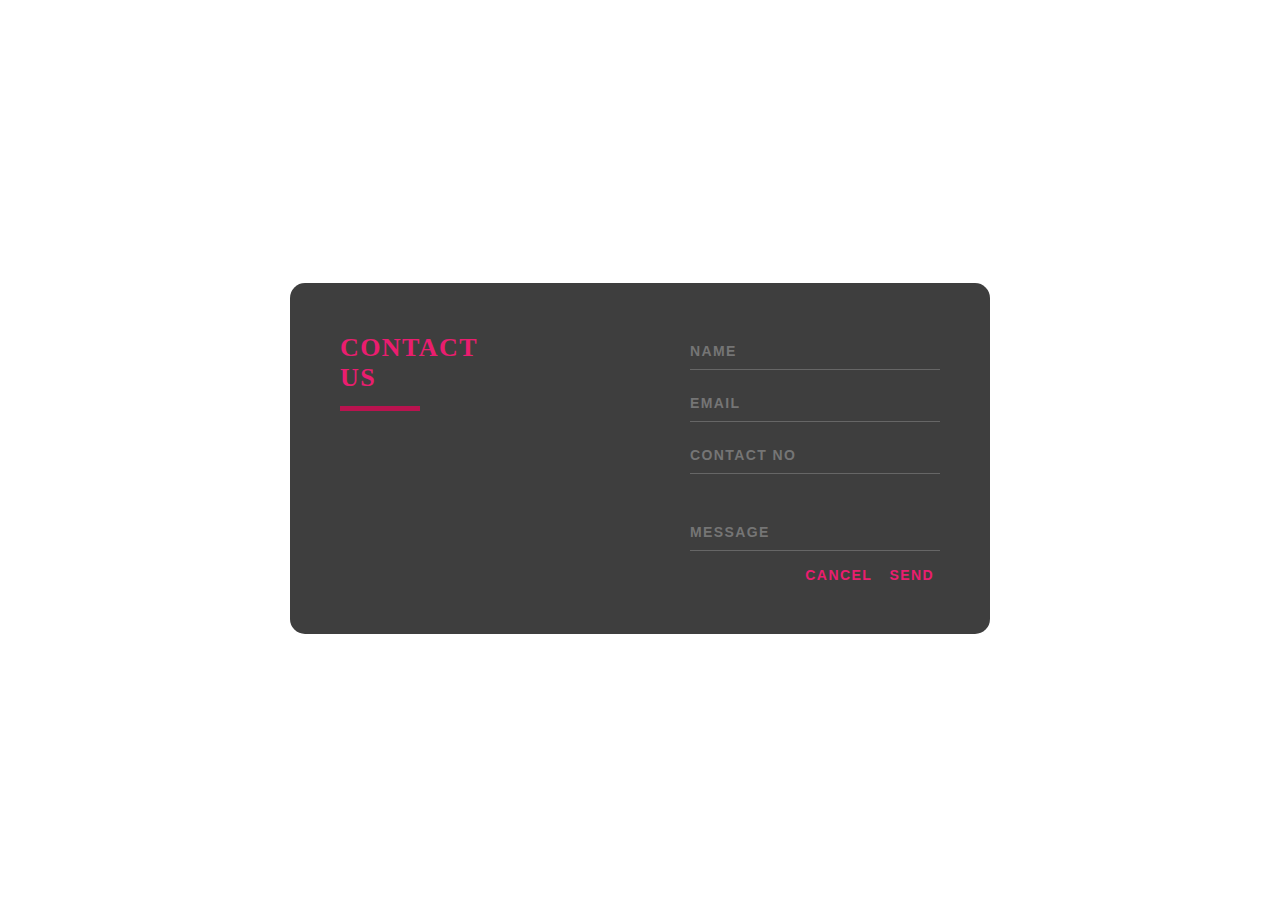
<file: Form1/index.html>
<!DOCTYPE html>
<html lang="en">
<head>
    <meta charset="UTF-8">
    <meta name="viewport" content="width=device-width, initial-scale=1.0">
    <link rel="stylesheet" href="form.css">
    <title>Document</title>
</head>
<body>
   
    <div class="background">
        <div class="container-form">
          <div class="screen">
            <!-- <div class="screen-header">
              <div class="screen-header-left">
                <div class="screen-header-button close"></div>
                <div class="screen-header-button maximize"></div>
                <div class="screen-header-button minimize"></div>
              </div>
              <div class="screen-header-right">
                <div class="screen-header-ellipsis"></div>
                <div class="screen-header-ellipsis"></div>
                <div class="screen-header-ellipsis"></div>
              </div>
            </div> -->
            <div class="screen-body">
              <div class="screen-body-item left">
                <div class="app-title">
                  <span>CONTACT</span>
                  <span>US</span>
                  <hr> 
                </div>
                <!-- <div class="app-contact">CONTACT INFO : +62 81 314 928 595</div> -->
              </div>
              <div class="screen-body-item">
                <div class="app-form">
                  <div class="app-form-group">
                    <input class="app-form-control" placeholder="NAME">
                  </div>
                  <div class="app-form-group">
                    <input class="app-form-control" placeholder="EMAIL">
                  </div>
                  <div class="app-form-group">
                    <input class="app-form-control" placeholder="CONTACT NO">
                  </div>
                  <div class="app-form-group message">
                    <input class="app-form-control" placeholder="MESSAGE">
                  </div>
                  <div class="app-form-group buttons">
                    <button class="app-form-button">CANCEL</button>
                    <button class="app-form-button">SEND</button>
                  </div>
                </div>
              </div>
            </div>
          </div>
          <!-- <div class="credits">
            inspired by
            <a class="credits-link" href="https://dribbble.com/shots/2666271-Contact" target="_blank">
              <svg class="dribbble" viewBox="0 0 200 200">
                <g stroke="#ffffff" fill="none">
                  <circle cx="100" cy="100" r="90" stroke-width="20"></circle>
                  <path d="M62.737004,13.7923523 C105.08055,51.0454853 135.018754,126.906957 141.768278,182.963345" stroke-width="20"></path>
                  <path d="M10.3787186,87.7261455 C41.7092324,90.9577894 125.850356,86.5317271 163.474536,38.7920951" stroke-width="20"></path>
                  <path d="M41.3611549,163.928627 C62.9207607,117.659048 137.020642,86.7137169 189.041451,107.858103" stroke-width="20"></path>
                </g>
              </svg>
              Gururaj
            </a>
          </div> -->
        </div>
      </div>
      

</body>
</html>
</file>
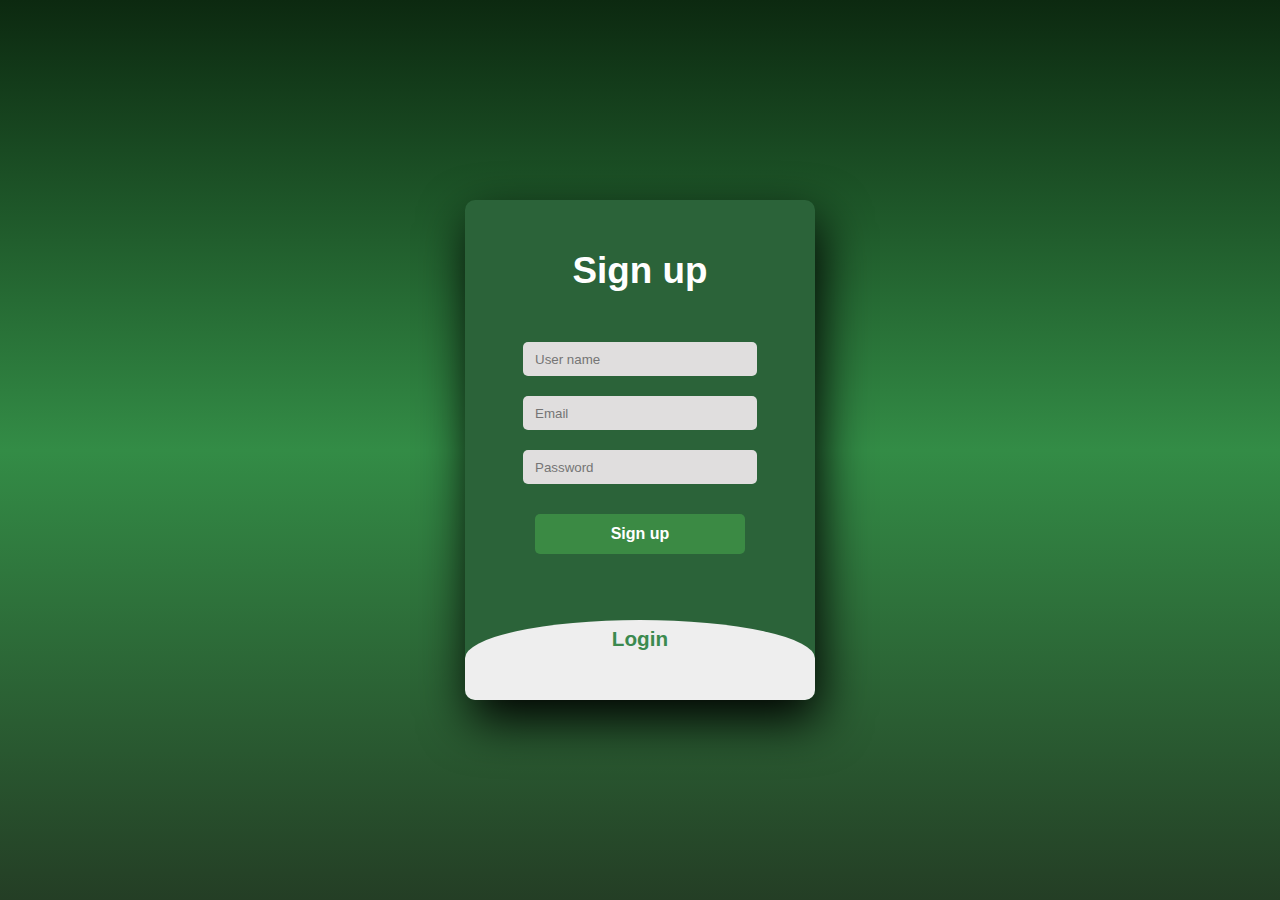
<file: Form2/index.html>
<!DOCTYPE html>
<html>
<head>
	<title>Slide Navbar</title>
    <link rel="stylesheet" href="./style.css">
<link href="https://fonts.googleapis.com/css2?family=Jost:wght@500&display=swap" rel="stylesheet">
</head>
<body>
	<div class="main">  	
		<input type="checkbox" id="chk" aria-hidden="true">

			<div class="signup">
				<form>
					<label for="chk" aria-hidden="true">Sign up</label>
					<input type="text" name="txt" placeholder="User name" required="">
					<input type="email" name="email" placeholder="Email" required="">
					<input type="password" name="pswd" placeholder="Password" required="">
					<button>Sign up</button>
				</form>
			</div>

			<div class="login">
				<form>
					<label for="chk" aria-hidden="true">Login</label>
					<input type="email" name="email" placeholder="Email" required="">
					<input type="password" name="pswd" placeholder="Password" required="">
					<button>Login</button>
				</form>
			</div>
	</div>
</body>
</html>
</file>
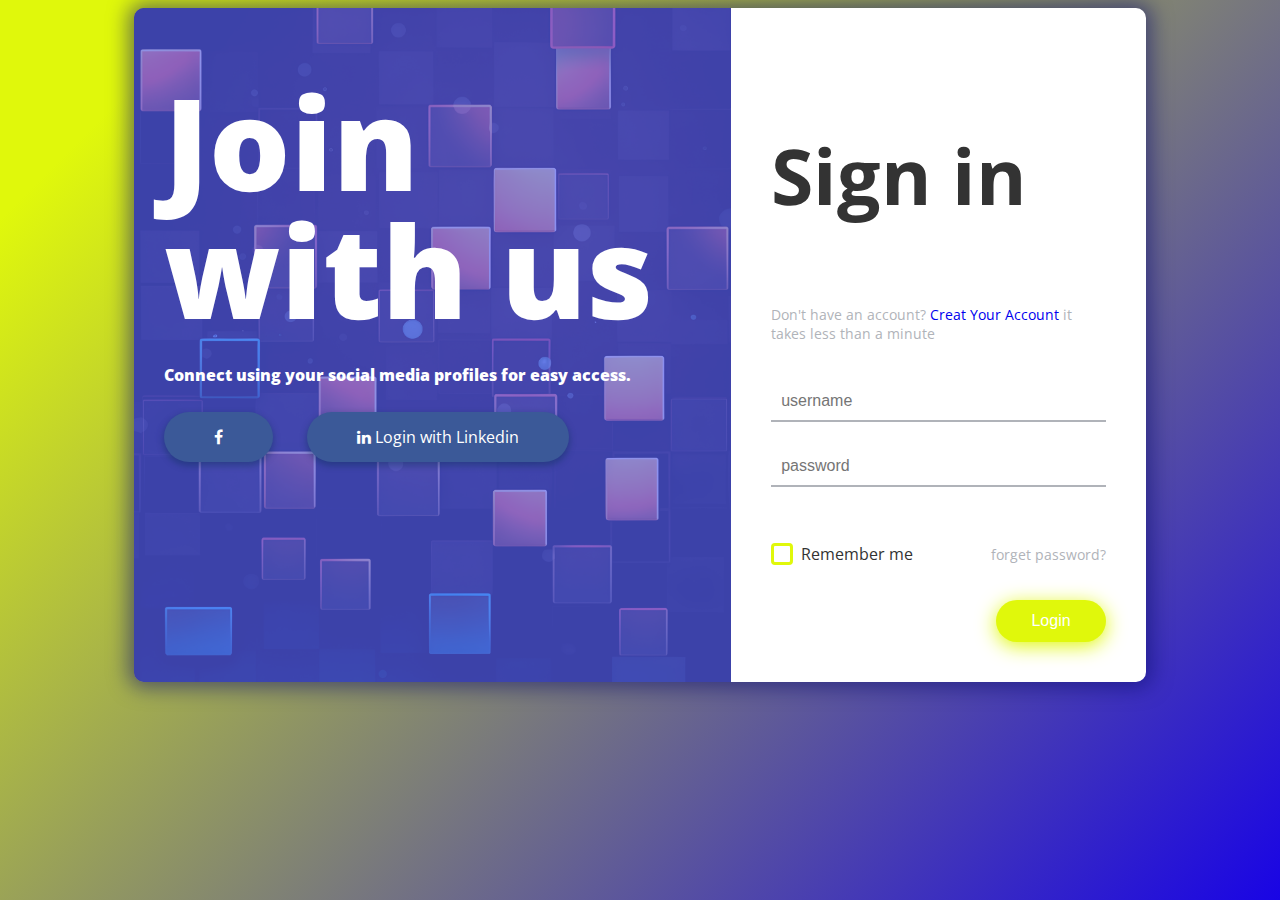
<file: Login-sample/index.html>
<!DOCTYPE html>
<html lang="en" >
<head>
  <meta charset="UTF-8">
  <title>Login </title>
  <link href="https://fonts.googleapis.com/css?family=Open+Sans" rel="stylesheet">
<link href="https://maxcdn.bootstrapcdn.com/font-awesome/4.7.0/css/font-awesome.min.css" rel="stylesheet" integrity="sha384-wvfXpqpZZVQGK6TAh5PVlGOfQNHSoD2xbE+QkPxCAFlNEevoEH3Sl0sibVcOQVnN" crossorigin="anonymous"><link rel="stylesheet" href="./style.css">

</head>
<body>
<div class="box-form">
	<div class="left">
		<div class="overlay">
		<h1>Join with us</h1>
		<span>
			<p>Connect using your social media profiles for easy access.</p>
			<a href="#"><i class="fa fa-facebook" aria-hidden="true"></i></a>
			<a href="#"><i class="fa fa-linkedin " aria-hidden="true"></i>
			</i> Login with Linkedin</a>
		</span>
		</div>
	</div>
	
	
		<div class="right">
		<h5>Sign in </h5>
		<p>Don't have an account? <a href="#">Creat Your Account</a> it takes less than a minute</p>
		<div class="inputs">
			<input type="text" placeholder="username">
			<br>
			<input type="password" placeholder="password">
		</div>
			
			<br><br>
			
		<div class="remember-me--forget-password">
	<label>
		<input type="checkbox" name="item" checked/>
		<span class="text-checkbox">Remember me</span>
	</label>
			<p>forget password?</p>
		</div>
			
			<br>
			<button>Login</button>
	</div>
	
</div>
  
</body>
</html>
</file>
<file: Form1/form.css>
/* *, *:before, *:after {
    box-sizing: border-box;
    -webkit-font-smoothing: antialiased;
    -moz-osx-font-smoothing: grayscale;
  } */
  
  /* body {
    background: linear-gradient(to right, #ea1d6f 0%, #eb466b 100%); 
    font-size: 12px; 
  } */
  
  body, button, input {
    /* font-family: 'Montserrat', sans-serif; */
    font-weight: 700;
    letter-spacing: 1.4px;
  }
  
  .background {
    display: flex;
    min-height: 100vh;
  }
  
  .container-form{
   width: 700px;
    margin: auto;
    padding: 10px;
  }
  
  .screen {
    position: relative;
    background: #3e3e3e;
    border-radius: 15px;
  }
  
  /* .screen:after {
    content: '';
    display: block;
    position: absolute;
    top: 0;
    left: 20px;
    right: 20px;
    bottom: 0;
    border-radius: 15px;
    box-shadow: 0 20px 40px rgba(0, 0, 0, .4);
    z-index: -1;
  }
   */
  /* .screen-header {
    display: flex;
    align-items: center;
    padding: 10px 20px;
    background: #4d4d4f;
    border-top-left-radius: 15px;
    border-top-right-radius: 15px;
  } */
  
  /* .screen-header-left {
    margin-right: auto;
  }
  
  .screen-header-button {
    display: inline-block;
    width: 8px;
    height: 8px;
    margin-right: 3px;
    border-radius: 8px;
    background: white;
  } */
  
  /* .screen-header-button.close {
    background: #ed1c6f;
  } */
  
  /* .screen-header-button.maximize {
    background: #e8e925;
  }
  
  .screen-header-button.minimize {
    background: #74c54f;
  }
  
  .screen-header-right {
    display: flex;
  }
  
  .screen-header-ellipsis {
    width: 3px;
    height: 3px;
    margin-left: 2px;
    border-radius: 8px;
    background: #999;
  } */
  
  .screen-body {
    display: flex;
  }
  
  .screen-body-item {
    flex: 1;
    padding: 50px;
  }
  
  /* .screen-body-item.left {
    display: flex;
    flex-direction: column;
  } */
  
  .app-title {
    display: flex;
    flex-direction: column;
    position: relative;
    color: #ea1d6f;
    font-size: 26px;
  }
  
  hr{
    width: 80px;
    height: 5px;
    background-color: #b9134f;
    border: none;
    margin-left: 0px;
  }
  /* .app-title:after {
    content: '';
    display: block;
    position: absolute;
    left: 0;
    bottom: -10px;
    width: 25px;
    height: 4px;
    background: #ea1d6f;
  } */
  
  /* .app-contact {
    margin-top: auto;
    font-size: 8px;
    color: #888;
  } */
  
  .app-form-group {
    margin-bottom: 15px;
  }
  
  .app-form-group.message {
    margin-top: 40px;
  }
  
  .app-form-group.buttons {
    margin-bottom: 0;
    text-align: right;
  }
  
  .app-form-control {
    width: 100%;
    padding: 10px 0;
    background: none;
    border: none;
    border-bottom: 1px solid #666;
    color: #ddd;
    font-size: 14px;
    text-transform: uppercase;
    outline: none;
    transition: border-color .2s;
  }
  
  /* .app-form-control::placeholder {
    color: #666;
  } */
  
  /* .app-form-control:focus {
    border-bottom-color: #ddd;
  } */
  
  .app-form-button {
    background: none;
    border: none;
    color: #ea1d6f;
    font-size: 14px;
    cursor: pointer;
    outline: none;
  }
  
  .app-form-button:hover {
    color: #b9134f;
  }
  
  /* .credits {
    display: flex;
    justify-content: center;
    align-items: center;
    margin-top: 20px;
    color: #ffa4bd;
    font-family: 'Roboto Condensed', sans-serif;
    font-size: 16px;
    font-weight: normal;
  }
   */
  /* .credits-link {
    display: flex;
    align-items: center;
    color: #fff;
    font-weight: bold;
    text-decoration: none;
  }
  
  .dribbble {
    width: 20px;
    height: 20px;
    margin: 0 5px;
  }
  
  @media screen and (max-width: 520px) {
    .screen-body {
      flex-direction: column;
    }
  
    .screen-body-item.left {
      margin-bottom: 30px;
    }
  
    .app-title {
      flex-direction: row;
    }
  
    .app-title span {
      margin-right: 12px;
    }
  
    .app-title:after {
      display: none;
    }
  }
  
  @media screen and (max-width: 600px) {
    .screen-body {
      padding: 40px;
    }
  
    .screen-body-item {
      padding: 0;
    }
  }
   */
</file>
<file: Form2/style.css>
body{
	margin: 0;
	padding: 0;
	display: flex;
	justify-content: center;
	align-items: center;
	min-height: 100vh;
	font-family:  sans-serif;
	background: linear-gradient(to bottom, #0c2910, #338c46, #243e25);
}
.main{
	width: 350px;
	height: 500px;
	overflow: hidden;
    background-color: #2b6339;
	border-radius: 10px;
	box-shadow: 5px 20px 50px #000;
}
#chk{
	display: none;
}
.signup{
	position: relative;
	width:100%;
	height: 100%;
}
label{
	color: #fff;
	font-size: 2.3em;
	justify-content: center;
	display: flex;
	margin: 50px;
	font-weight: bold;
	cursor: pointer;
	transition: .5s ease-in-out;
}
input{
	width: 60%;
	height: 10px;
	background: #e0dede;
	justify-content: center;
	display: flex;
	margin: 20px auto;
	padding: 12px;
	border: none;
	outline: none;
	border-radius: 5px;
}
button{
	width: 60%;
	height: 40px;
	margin: 10px auto;
	justify-content: center;
	display: block;
	color: #fff;
	background: #3b8a44;
	font-size: 1em;
	font-weight: bold;
	margin-top: 30px;
	outline: none;
	border: none;
	border-radius: 5px;
	transition: .2s ease-in;
	cursor: pointer;
}
button:hover{
	background: #44b863;
}
.login{
    font-size: 15px;
	height: 460px;
	background: #eee;
	border-radius: 60% / 10%;      /* radious */
	transform: translateY(-180px);
	transition: .8s ease-in-out;
}
.login label{
	color: #3b8a4f;
	transform: scale(.6);
}

#chk:checked ~ .login{
	transform: translateY(-500px);
}
#chk:checked ~ .login label{
	transform: scale(1);	
}
#chk:checked ~ .signup label{
	transform: scale(.6);
}
</file>
<file: Login-sample/style.css>
body {
  background-image: linear-gradient(135deg, #e0f80b 10%, #1904E5 100%);
  background-size: cover;
  background-repeat: no-repeat;
  background-attachment: fixed;
  font-family: "Open Sans", sans-serif;
  color: #333333;
}

.box-form {
  margin: 0 auto;
  width: 80%;
  background: #FFFFFF;
  border-radius: 10px;
  overflow: hidden;
  display: flex;
  flex: 1 1 100%;
  align-items: stretch;
  justify-content: space-between;
  box-shadow: 0 0 20px 6px #090b6f85;
}
@media (max-width: 980px) {
  .box-form {
    flex-flow: wrap;
    text-align: center;
    align-content: center;
    align-items: center;
  }
}
.box-form div {
  height: auto;
}
.box-form .left {
  color: #FFFFFF;
  background-size: cover;
  background-repeat: no-repeat;
  background-image: url("./images/abstract-colorful-background-with-squares-cubes.jpg");
  overflow: hidden;

}
.box-form .left .overlay {
  padding: 30px;
  width: 100%;
  height: 100%;
  background: #5961f9ad;
  overflow: hidden;
  box-sizing: border-box;
}
.box-form .left .overlay h1 {
  font-size: 10vmax;
  line-height: 1;
  font-weight: 900;
  margin-top: 40px;
  margin-bottom: 20px;
}
.box-form .left .overlay span p {
  margin-top: 30px;
  font-weight: 900;
}
.box-form .left .overlay span a {
  background: #3b5998;
  color: #FFFFFF;
  margin-top: 10px;
  padding: 14px 50px;
  border-radius: 100px;
  display: inline-block;
  box-shadow: 0 3px 6px 1px #042d4657;
}
.box-form .left .overlay span a:last-child {
  background: #3b5998;
  margin-left: 30px;
}
a{
  text-decoration: none;
}
.box-form .right {
  padding: 40px;
  overflow: hidden;
}
@media (max-width: 980px) {
  .box-form .right {
    width: 100%;
  }
}
.box-form .right h5 {
  font-size: 6vmax;
  line-height: 0;
}
.box-form .right p {
  font-size: 14px;
  color: #B0B3B9;
}
.box-form .right .inputs {
  overflow: hidden;
}
.box-form .right input {
  width: 100%;
  padding: 10px;
  margin-top: 25px;
  font-size: 16px;
  border: none;
  outline: none;
  border-bottom: 2px solid #B0B3B9;
}
.box-form .right .remember-me--forget-password {
  display: flex;
  justify-content: space-between;
  align-items: center;
}
.box-form .right .remember-me--forget-password input {
  margin: 0;
  margin-right: 7px;
  width: auto;
}
.box-form .right button {
  float: right;
  color: #fff;
  font-size: 16px;
  padding: 12px 35px;
  border-radius: 50px;
  display: inline-block;
  border: 0;
  outline: 0;
  box-shadow: 0px 4px 20px 0px #e0f80b;
  background-image: linear-gradient(135deg, #e0f80b 10%, #e0f80b 100%);
}

label {
  display: block;
  position: relative;
  margin-left: 30px;
}

label::before {
  content: ' \f00c';
  position: absolute;
  font-family: FontAwesome;
  background: transparent;
  border: 3px solid #e0f80b;
  border-radius: 4px;
  color: transparent;
  left: -30px;
  transition: all 0.2s linear;
}

label:hover::before {
  font-family: FontAwesome;
  content: ' \f00c';
  color: #fff;
  cursor: pointer;
  background: #e0f80b;
}

label:hover::before .text-checkbox {
  background: #e0f80b;
}

label span.text-checkbox {
  display: inline-block;
  height: auto;
  position: relative;
  cursor: pointer;
  transition: all 0.2s linear;
}

label input[type="checkbox"] {
  display: none;
}
</file>
